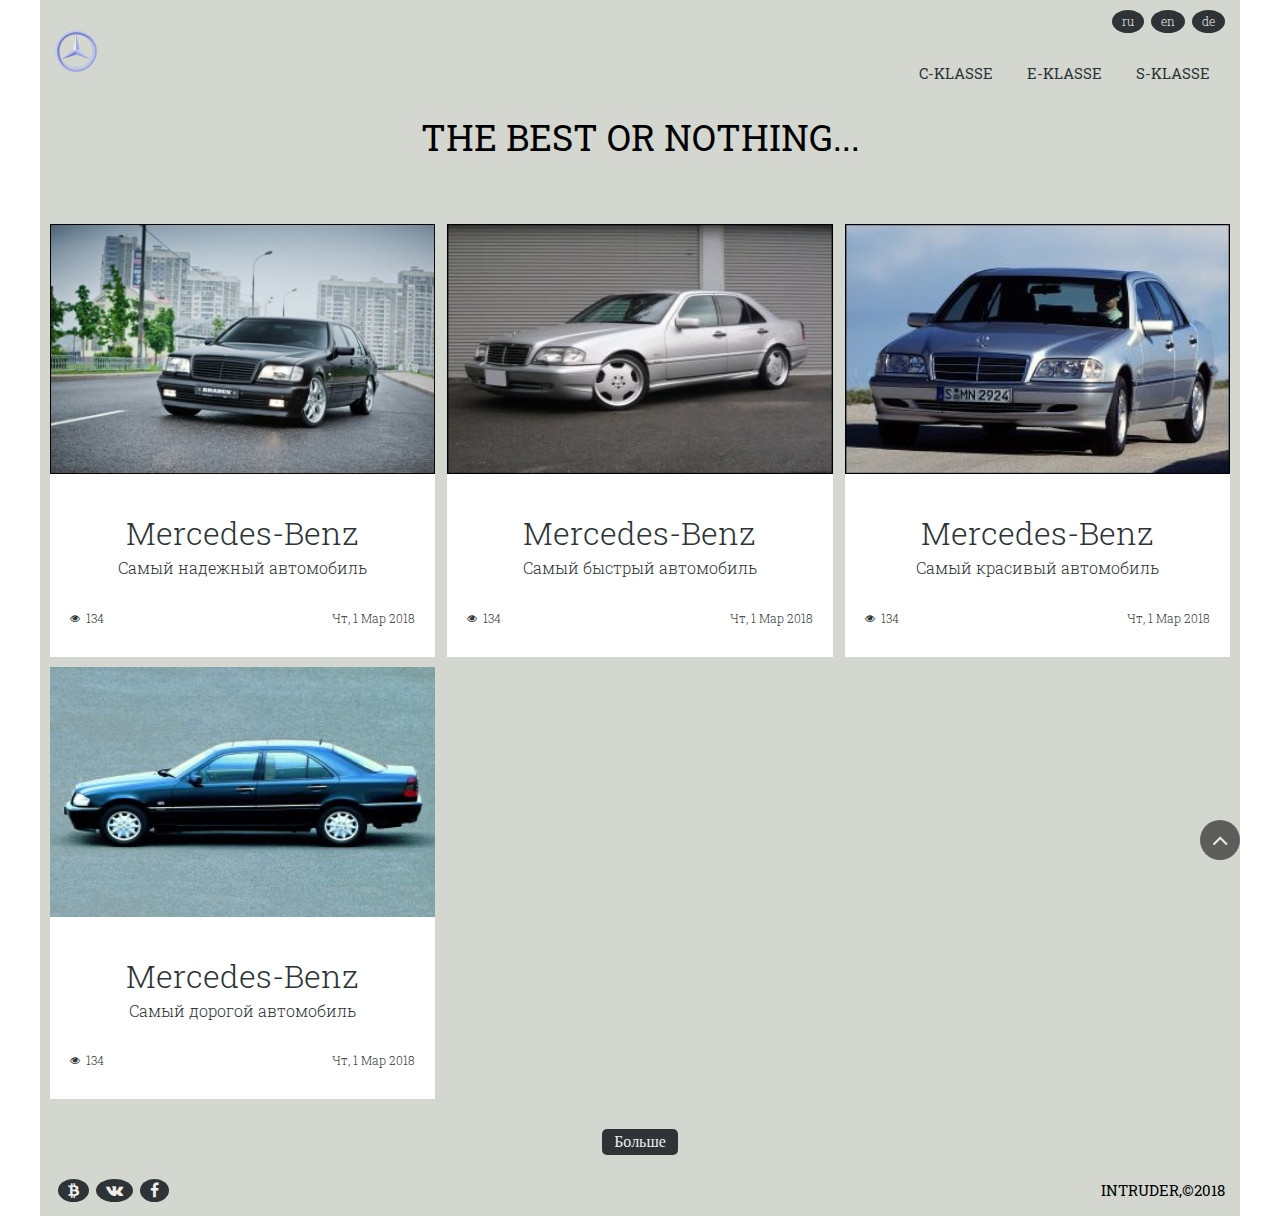
<file: front-end/html/index.html>
<!doctype html>
<html>
<head>
	<meta http-equiv="Content-type" content="text/html; charset=utf-8">
	<meta http-equiv="X-UA-Compatible" content="IE=Edge">
	<title>Intruder</title>
    <link rel="stylesheet" href="../css/style.css" type="text/css">
</head>
<body>
    <div class="wrapper">
        <header class="header">
            <div class="header-logo">
                <a href="#"><img src="../files/img/logo.png"></a>
            </div>
            <div class="menu">
                <nav class="nav" id="language">
                    <ul>
                        <li>
                            <a href="#"><h6>ru</h6></a>
                        </li>
                        <li>
                            <a href="#"><h6>en</h6></a>
                        </li>
                        <li>
                            <a href="#"><h6>de</h6></a>
                        </li>
                    </ul>
                </nav>
                <nav role="navigation" class="nav" id="items">
                    <ul>
                        <li>
                            <a href="index.html"><h5>C-Klasse</h5></a>
                        </li>
                        <li>
                            <a href="article.html"><h5>E-Klasse</h5></a>
                        </li>
                        <li>
                            <a href="#"><h5>S-Klasse</h5></a>
                        </li>
                    </ul>
                </nav>
            </div>
        </header>
        <main role="main">
            <div class="title">
                <h1>The best or nothing...</h1>
            </div>
            <div class="text"></div>
            <div class="articles-holder">
                <article>
                    <a href="">
                        <img class="image" src="../files/img/1.jpg">
                        <div class="details">
                            <h2>Mercedes-Benz</h2>
                            <p>Самый надежный автомобиль</p>
                        </div>
                        <div class="secondary">
                            <span class="views"><h6>134</h6></span>
                            <span class="date"><h6>Чт, 1 Мар 2018</h6></span>
                        </div>
                    </a>
                </article>
                <article>
                    <a href="">
                        <img class="image" src="../files/img/2.jpg">
                        <div class="details">
                            <h2>Mercedes-Benz</h2>
                            <p>Самый быстрый автомобиль</p>
                        </div>
                        <div class="secondary">
                            <span class="views"><h6>134</h6></span>
                            <span class="date"><h6>Чт, 1 Мар 2018</h6></span>
                        </div>
                    </a>
                </article>
                <article>
                    <a href="">
                        <img class="image" src="../files/img/3.jpg">
                        <div class="details">
                            <h2>Mercedes-Benz</h2>
                            <p>Самый красивый автомобиль</p>
                        </div>
                        <div class="secondary">
                            <span class="views"><h6>134</h6></span>
                            <span class="date"><h6>Чт, 1 Мар 2018</h6></span>
                        </div>
                    </a>
                </article>
                <article>
                    <a href="">
                        <img class="image" src="../files/img/4.jpg">
                        <div class="details">
                            <h2>Mercedes-Benz</h2>
                            <p>Самый дорогой автомобиль</p>
                        </div>
                        <div class="secondary">
                            <span class="views"><h6>134</h6></span>
                            <span class="date"><h6>Чт, 1 Мар 2018</h6></span>
                        </div>
                    </a>
                </article>
            </div>
            <div class="more">Больше</div>
        </main>
        <footer class=footer>
            <div class="footer-menu">
                <nav class="nav" id="social">
                    <ul>
                        <li>
                            <a href="#" class="ok"></a>
                        </li>
                        <li>
                            <a href="#" class="vk"></a>
                        </li>
                        <li>
                            <a href="#" class="fb"></a>
                        </li>
                    </ul>
                </nav>
            </div>
            <div class="footer-copyright"><h5>intruder,©2018</h5></div>
        </footer>
        <div class="scroll-top"></div>
    </div>
</body>
</html>
</file>
<file: front-end/css/style.css>
@import url('https://fonts.googleapis.com/css?family=Roboto+Slab:100,300,400,700&subset=cyrillic,cyrillic-ext,latin-ext');a,abbr,acronym,address,applet,b,big,blockquote,body,caption,center,cite,code,dd,del,dfn,div,dl,dt,em,fieldset,font,form,h1,h2,h3,h4,h5,h6,html,i,iframe,img,ins,kbd,label,legend,li,object,ol,p,pre,q,s,samp,small,span,strike,strong,sub,sup,table,tbody,td,tfoot,th,thead,tr,tt,u,ul,var{margin:0;padding:0;border:0;outline:0;font-size:100%;vertical-align:baseline;background:transparent}body{line-height:1}ol,ul{list-style:none}blockquote,q{quotes:none}blockquote:after,blockquote:before,q:after,q:before{content:'';content:none}:focus{outline:0}ins{text-decoration:none}del{text-decoration:line-through}table{border-collapse:collapse;border-spacing:0}h1{font-family:'Roboto Slab', serif;font-size:36px;font-weight:400;line-height:1.2;text-transform:uppercase;text-align:center;padding:10px 0 15px 0}h2{font-family:'Roboto Slab', serif;font-size:32px;font-weight:300;line-height:1.2;text-align:center;padding:10px 0 5px 0}h3{font-family:'Roboto Slab', serif;font-size:26px;font-weight:300;line-height:1.2;text-align:center;padding:10px 0 5px 0}h4{font-family:'Roboto Slab', serif;font-size:22px;font-weight:300;line-height:1.4;text-align:center;padding:5px 0 5px 0}h5{font-family:'Roboto Slab', serif;font-size:15px;font-weight:400;line-height:1.4;text-transform:uppercase;text-align:center;padding:5px 0 5px 0}h6{font-family:'Roboto Slab', serif;font-size:12px;font-weight:300;line-height:1.4;text-align:center;padding:0}p{font-family:'Roboto Slab', serif;font-size:16px;font-weight:300;line-height:1.4;text-align:center;padding:0}a{text-decoration:none}@font-face{font-family:'FontAwesome';src:url('../files/fontawesome/fontawesome/fontawesome-webfont.eot');src:url('../files/fontawesome/fontawesome-webfont.eot?#iefix') format('embedded-opentype'), url('../files/fontawesome/fontawesome-webfont.woff') format('woff'), url('../files/fontawesome/fontawesome-webfont.ttf') format('truetype');font-weight:normal;font-style:normal}body,html{min-height:100%}.wrapper{width:100%;height:100%;max-width:1200px;margin:0 auto;padding:0 10px;-webkit-box-sizing:border-box;box-sizing:border-box;display:-webkit-box;display:-ms-flexbox;display:flex;-webkit-box-orient:vertical;-webkit-box-direction:normal;-ms-flex-direction:column;flex-direction:column;background-color:#D3D7CF}nav{display:-webkit-box;display:-ms-flexbox;display:flex;-webkit-box-orient:horizontal;-webkit-box-direction:reverse;-ms-flex-direction:row-reverse;flex-direction:row-reverse}nav ul{margin:10px 5px;list-style:none}nav ul li{display:inline-block}#language ul li,#social ul li{margin-left:3px;padding:3px 10px;border-radius:50%;background-color:#2E3436;-webkit-transition:all 0.3s ease 0s;-o-transition:all 0.3s ease 0s;transition:all 0.3s ease 0s}#language ul li>a,#social ul li>a{color:#EEEEEC}#language ul li:hover,#social ul li:hover{background-color:#EEEEEC}#language ul li:hover>a,#social ul li:hover>a{color:#2E3436}#language ul li:active,#social ul li:active{background-color:#EEEEEC}#language ul li:active>a,#social ul li:active>a{color:#2E3436}#social .ok:before{content:"\f15a";font-family:'FontAwesome';font-size:16px;color:#EEEEEC}#social .vk:before{content:"\f189";font-family:'FontAwesome';font-size:16px;color:#EEEEEC}#social .fb:before{content:"\f09a";font-family:'FontAwesome';font-size:16px;color:#EEEEEC}#social ul li:hover .ok:before{color:#2E3436}#social ul li:hover .vk:before{color:#2E3436}#social ul li:hover .fb:before{color:#2E3436}#items ul li{padding:5px 15px;-webkit-transition:0.3s;-o-transition:0.3s;transition:0.3s;border-bottom:2px solid transparent}#items ul li>a{color:#2E3436}#items ul li:hover{border-color:#2E3436}#items ul li:active{border-color:#2E3436}.header{width:100%;display:-webkit-box;display:-ms-flexbox;display:flex;-webkit-box-orient:horizontal;-webkit-box-direction:normal;-ms-flex-direction:row;flex-direction:row;-webkit-box-flex:0;-ms-flex-positive:0;flex-grow:0;-webkit-box-pack:justify;-ms-flex-pack:justify;justify-content:space-between;-webkit-box-align:center;-ms-flex-align:center;align-items:center}main{width:100%;-webkit-box-flex:1;-ms-flex-positive:1;flex-grow:1}main .articles-holder{display:-webkit-box;display:-ms-flexbox;display:flex;-webkit-box-orient:horizontal;-webkit-box-direction:normal;-ms-flex-flow:row wrap;flex-flow:row wrap;-webkit-box-pack:justify;-ms-flex-pack:justify;justify-content:space-between;padding:10px 0;margin:30px 0 0 0}main .articles-holder article{-ms-flex-preferred-size:calc(33% - 4px);flex-basis:calc(33% - 4px);margin:10px 0 0 0;background:#ffffff}main .articles-holder article a{display:-webkit-box;display:-ms-flexbox;display:flex;-webkit-box-orient:vertical;-webkit-box-direction:normal;-ms-flex-direction:column;flex-direction:column;height:100%}main .articles-holder article a .image{width:100%;height:auto;max-height:250px;opacity:1;-webkit-transition:0.3s;-o-transition:0.3s;transition:0.3s}main .articles-holder article a .details{padding:30px;-webkit-box-sizing:border-box;box-sizing:border-box;color:#2E3436;-webkit-box-flex:1;-ms-flex-positive:1;flex-grow:1}main .articles-holder article a .secondary{display:-webkit-box;display:-ms-flexbox;display:flex;-webkit-box-orient:horizontal;-webkit-box-direction:normal;-ms-flex-direction:row;flex-direction:row;-webkit-box-align:center;-ms-flex-align:center;align-items:center;-webkit-box-pack:justify;-ms-flex-pack:justify;justify-content:space-between;padding:0 20px 30px;-webkit-box-sizing:border-box;box-sizing:border-box;color:#2E3436}main .articles-holder article a .secondary .views{display:block;position:relative;padding:0 0 0 16px}main .articles-holder article a .secondary .views:before{content:"\f06e";font-family:'FontAwesome';font-size:10px;display:block;position:absolute;top:3px;left:0}main .articles-holder article:hover .image{opacity:0.75;-webkit-transition:0.3s;-o-transition:0.3s;transition:0.3s}main .more{margin:20px auto 10px;padding:5px 12px;display:table;border-radius:5px;cursor:pointer;-webkit-transition:0.3s;-o-transition:0.3s;transition:0.3s;background-color:#2E3436;color:#EEEEEC}main .more:hover{background-color:#EEEEEC;color:#2E3436}.footer{width:100%;display:-webkit-box;display:-ms-flexbox;display:flex;-webkit-box-orient:horizontal;-webkit-box-direction:normal;-ms-flex-direction:row;flex-direction:row;-webkit-box-flex:0;-ms-flex-positive:0;flex-grow:0;-webkit-box-pack:justify;-ms-flex-pack:justify;justify-content:space-between;-webkit-box-align:center;-ms-flex-align:center;align-items:center}.footer-copyright{margin:10px 5px}.scroll-top{position:fixed;width:40px;height:40px;bottom:40px;right:40px;border-radius:50%;background-color:rgba(0, 0, 0, 0.75);opacity:0.75;cursor:pointer;-webkit-transition:0.3s;-o-transition:0.3s;transition:0.3s}.scroll-top:hover{opacity:1;-webkit-transition:0.3s;-o-transition:0.3s;transition:0.3s}.scroll-top:after{content:"\f106";font-family:'FontAwesome';font-size:26px;line-height:40px;width:100%;position:absolute;text-align:center;color:#EEEEEC}
</file>
